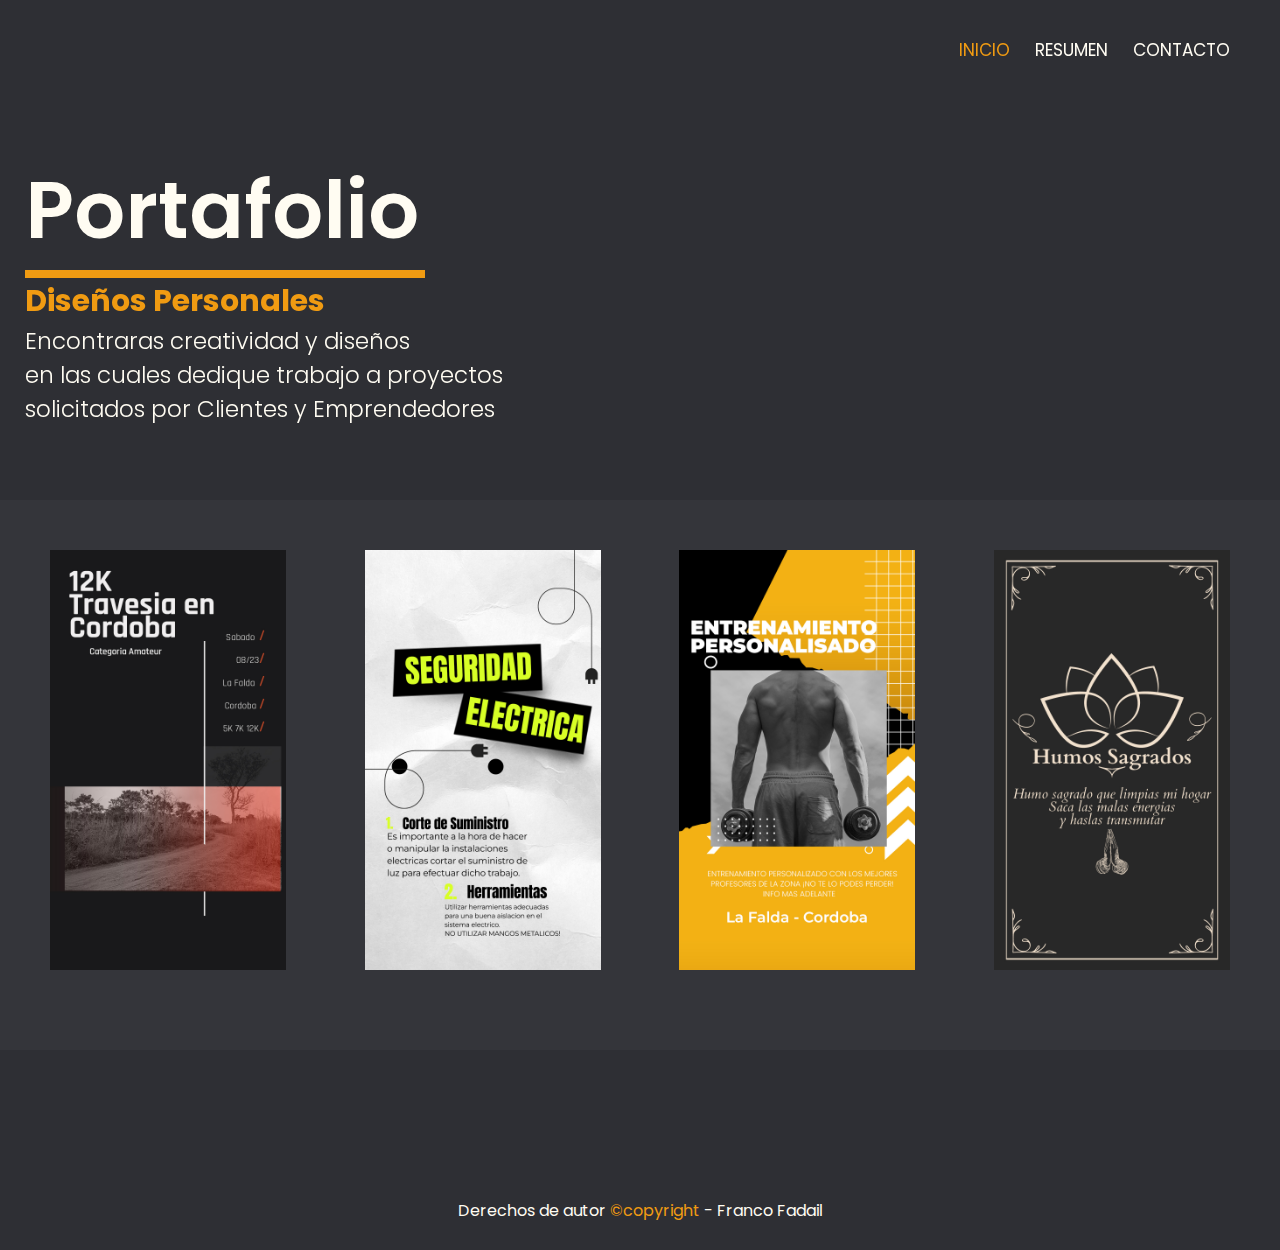
<file: portafolio.html>
<html lang="en">
<head>
    <head>
        <meta charset="UTF-8">
        <meta http-equiv="X-UA-Compatible" content="IE=edge">
        <meta name="viewport" content="width=device-width, initial-scale=1.0">
        <!--META-->
        <title>Franco Fadail - Portafolio</title>
        <link rel="icon" href="images/logos.png" sizes="96x96">
        <meta name="Franco-Fadail" content="portafolio">
        <meta name="description" content="Bienvenidos a mi portafolio aca encontraras todos mis proyectos y trabajos realizados en mi carrera como diseñador web y grafico">
        <meta name="keywords" content="HTML5, CSS, JS, META, SASS">
        <meta name="autor" content="Franco Fadail">
        <meta property="og.title" content="Franco Fadail - Portafolio">
        <meta property="og.description" content="Bienvenidos a mi portafolio aca encontraras todos mis proyectos y trabajos realizados en mi carrera como diseñador web y grafico">
        <meta property="image" content="images/logos">
        <meta property="og:image:width" content="1280">
        <meta property="og:image:height" content="720">
        <meta name="robots" content="index, follow">
        <meta name="robots" content="noindex, nofollow">
        <meta name="date" content="2023-05-04">
        <meta property="og:type" content="portafolio">
        <meta property="og:type" content="article">
        <!--FUENTE-->
        <link rel="preconnect" href="https://fonts.googleapis.com">
        <link rel="preconnect" href="https://fonts.gstatic.com" crossorigin>
        <link href="https://fonts.googleapis.com/css2?family=Poppins:wght@300;400;500;600;700&display=swap" rel="stylesheet">
        <!--ICONOS y ANIMACIONES-->
        <link href="https://unpkg.com/aos@2.3.1/dist/aos.css" rel="stylesheet">
        <!--CSS-->
        <link rel="stylesheet" href="css/estilos.css">
    </head>
</head>
<body>
<!--Navegador Start-->
<header id="portafolio" >
    <div class="menu" data-aos="fade-left">
        <nav>
            <ul>
                <li><a href="index.html"><span>INICIO</span></a></li>
                <li><a href="resumen.html">RESUMEN</a></li>
                <li><a href="formulario.html">CONTACTO</a></li>
            </ul>
        </nav>
    </div>
</header>
<!--Navegador End-->

<div class="main-portafolio">
    <div class="portafolio-text">
        <h1 data-aos="fade-right">Portafolio</h1>
        <h5 data-aos="fade-right">Diseños Personales</h5>
        <p data-aos="fade-right">Encontraras creatividad y diseños
        <br>
        en las cuales dedique trabajo a proyectos 
        <br>
        solicitados por Clientes y Emprendedores
        </p>
    </div>
</div>

<div class="contenedor-bg">
    <div class="contenedor-portafolio">
        <div class="portafolio-item" data-aos="flip-left">
            <img src="images/Index-Creatividad/box1.svg" alt="" class="img-item">
                <div class="item-text">
                    <h3>Carrera 12k</h3>
                    <p>Carrera de 12km en la cual se va a  desarrollar en la localidad de la falda- cordoba en octubre proximo a correrse</p>
                </div>
        </div>
        <div class="portafolio-item" data-aos="flip-right">
            <img src="images/Index-Creatividad/box2.svg" alt="" class="img-item">
                <div class="item-text">
                    <h3>Seguridad Electrica</h3>
                    <p>Un instrutivo para la seguridad electrica, muy importante cartel para un cliente que hace electricidad domiciliaria</p>
                </div>
        </div>
        <div class="portafolio-item" data-aos="flip-left">
            <img src="images/Index-Creatividad/box3.svg" alt="" class="img-item">
                <div class="item-text">
                    <h3>Entrenamiento Personalizado</h3>
                    <p>Entrenar siempre es parte de nuestra salud y por eso un cliente que entrena para personas que quieran llegar a una meta</p>
                </div>
        </div>
        <div class="portafolio-item" data-aos="flip-right">
            <img src="images/Index-Creatividad/box4.svg" alt="" class="img-item">
                <div class="item-text">
                    <h3>Humos Sagrados</h3>
                    <p>Es una empresa que vende distintos tipos de productos para tus energias malas y alinear tus chacras con sus variedades de productos </p>
                </div>
        </div>
    </div>
    
</div>

<!--Footer Start-->
<div class="footer">
    <h1 data-aos="fade-down"><span>F</span>RANCO <span>F</span>ADAIL</h1>

    <div class="footer-redes" data-aos="fade-right">
        <a href="https://www.facebook.com/francofadail/" target="_blank"><img src="images/Index-redes/facebook.svg" alt="Facebook"></a>
        <a href="https://www.instagram.com/franco.fada/" target="_blank"><img src="images/Index-redes/instagram.svg" alt="Instagram"></a>
        
    </div>
    <p class="footer-autor">Derechos de autor <span>&copy;copyright</span> - Franco Fadail </p>
</div>
<!--Footer End-->

<!--ANIMACIONES-->
<script src="https://unpkg.com/aos@2.3.1/dist/aos.js"></script><script> AOS.init();</script>
</body>
</html>
</file>
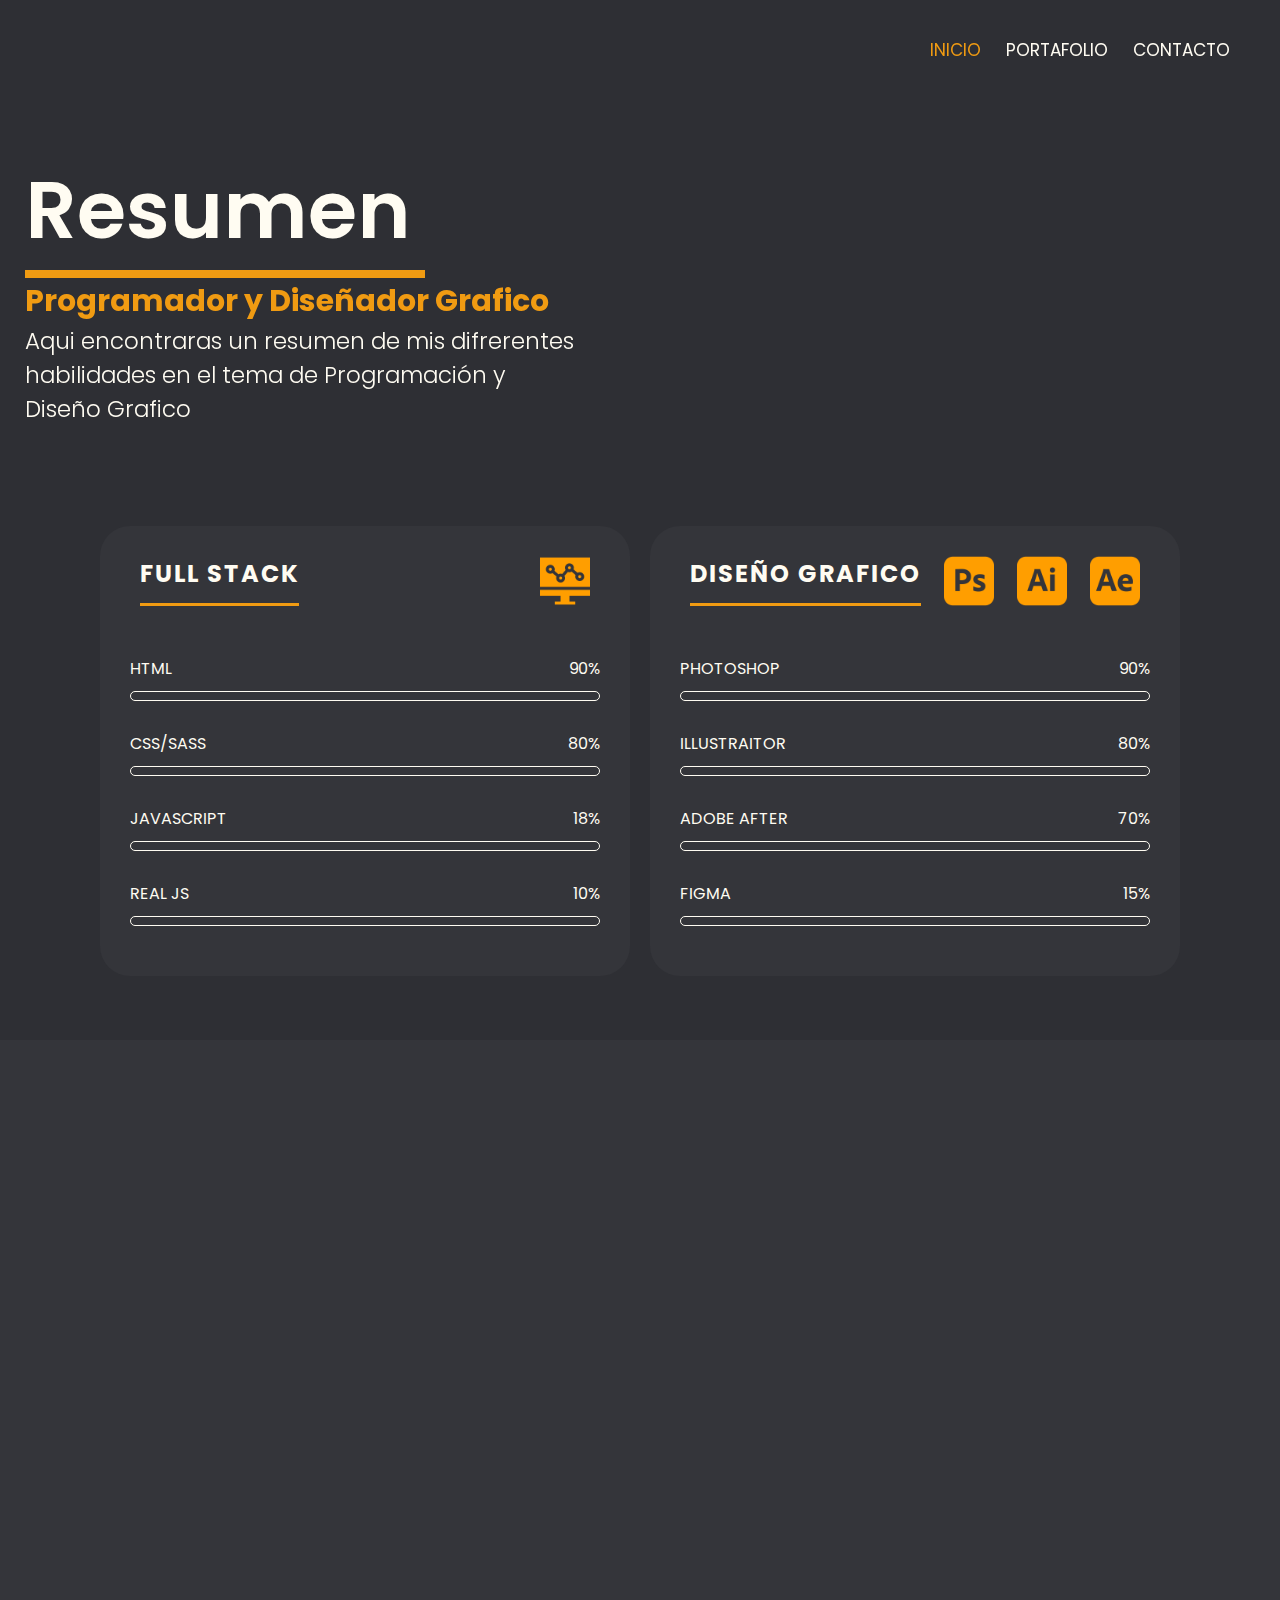
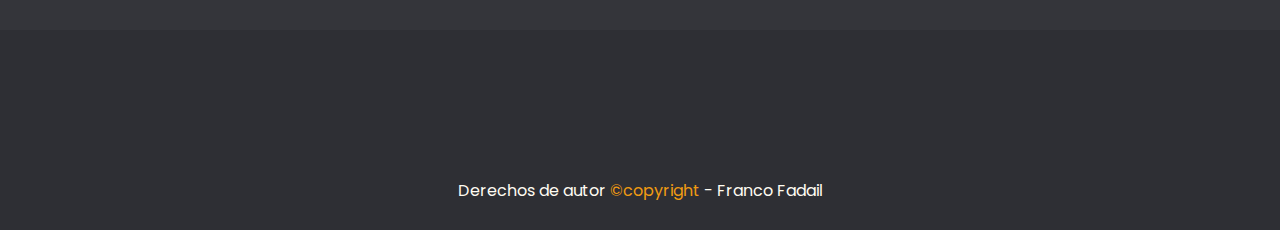
<file: resumen.html>
<html lang="en">
    <head>
        <meta charset="UTF-8">
        <meta http-equiv="X-UA-Compatible" content="IE=edge">
        <meta name="viewport" content="width=device-width, initial-scale=1.0">
        <!--META-->
        <title>Franco Fadail - Resumen</title>
        <link rel="icon" href="images/logos.png" sizes="96x96">
        <meta name="Franco-Fadail" content="resumen">
        <meta name="description" content="Bienvenidos a mi portafolio aca encontraras todos mis proyectos ytrabajosrealizados en mi carrera como diseñador web y grafico">
        <meta name="keywords" content="HTML5, CSS, JS, META, SASS">
        <meta name="autor" content="Franco Fadail">
        <meta property="og.title" content="Franco Fadail - Resumen">
        <meta property="og.description" content="Bienvenidos a mi portafolio aca encontraras todos mis proyectos ytrabajos realizados en mi carrera como diseñador web y grafico">
        <meta property="image" content="images/logos">
        <meta property="og:image:width" content="1280">
        <meta property="og:image:height" content="720">
        <meta name="robots" content="index, follow">
        <meta name="robots" content="noindex, nofollow">
        <meta name="date" content="2023-05-04">
        <meta property="og:type" content="portafolio">
        <meta property="og:type" content="article">
        <!--FUENTE-->
        <link rel="preconnect" href="https://fonts.googleapis.com">
        <link rel="preconnect" href="https://fonts.gstatic.com" crossorigin>
        <link href="https://fonts.googleapis.com/css2?family=Poppins:wght@300;400;500;600;700&display=swap" rel="stylesheet">
        <!--ICONOS y ANIMACIONES-->
        <link href="https://unpkg.com/aos@2.3.1/dist/aos.css" rel="stylesheet">
        <!--CSS--> 
        <link rel="stylesheet" href="css/estilos.css">
    </head>
<body>
    <!--Navegador Start-->
<header id="resumen" >
    <div class="menu" data-aos="fade-left">
        <nav>
            <ul>
                <li><a href="index.html"><span>INICIO</span></a></li>
                <li><a href="portafolio.html">PORTAFOLIO</a></li>
                <li><a href="formulario.html">CONTACTO</a></li>
                
            </ul>
        </nav>
    </div>
</header>
<!--Navegador End-->
<!--MAIN Start-->
<div class="primario-resumen" >
    <div class="resumen-titulo">
        <h1 data-aos="fade-right">Resumen</h1>
        <h5 data-aos="fade-right">Programador y Diseñador Grafico</h5>
        <p data-aos="fade-right">Aqui encontraras un resumen de mis difrerentes
        <br>
        habilidades en el tema de Programación y 
        <br>
        Diseño Grafico
        </p>
    </div>
    <div class="caja-resumen">
        <div class="contenedor-1" data-aos="fade-right">

            <div class="titulo">
            <h2>FULL STACK</h2>
            <img src="images/resumen/fullstack.svg" alt="">
            </div>
            <div class="fullstack">
                <div class="detalles">
                    <span>HTML</span>
                    <span>90%</span>
                </div>

                <div class="menu">
                    <div id="html-menu">
                        
                    </div>
                </div>
            </div>
            <div class="fullstack">
                <div class="detalles">
                    <span>CSS/SASS</span>
                    <span>80%</span>
                </div>

                <div class="menu">
                    <div id="css-menu">
                        
                    </div>
                </div>
            </div>
            <div class="fullstack">
                <div class="detalles">
                    <span>JAVASCRIPT</span>
                    <span>18%</span>
                </div>

                <div class="menu">
                    <div id="js-menu">
                        
                    </div>
                </div>
            </div>
            <div class="fullstack">
                <div class="detalles">
                    <span>REAL JS</span>
                    <span>10%</span>
                </div>

                <div class="menu">
                    <div id="real-menu">
                        
                    </div>
                </div>
            </div>
        </div>
        <div class="contenedor-2" data-aos="fade-left">

            <div class="titulo">
            <h2>DISEÑO GRAFICO</h2>
            <img src="images/resumen/dg1.svg" alt="">
            <img src="images/resumen/dg2.svg" alt="">
            <img src="images/resumen/dg3.svg" alt="">
            </div>
            <div class="diseño-grafico">
                <div class="detalles">
                    <span>PHOTOSHOP</span>
                    <span>90%</span>
                </div>

                <div class="menu">
                    <div id="ps-menu">
                        
                    </div>
                </div>
            </div>
            <div class="diseño-grafico">
                <div class="detalles">
                    <span>ILLUSTRAITOR</span>
                    <span>80%</span>
                </div>

                <div class="menu">
                    <div id="il-menu">
                        
                    </div>
                </div>
            </div>
            <div class="diseño-grafico">
                <div class="detalles">
                    <span>ADOBE AFTER</span>
                    <span>70%</span>
                </div>

                <div class="menu">
                    <div id="ae-menu">
                        
                    </div>
                </div>
            </div>
            <div class="diseño-grafico">
                <div class="detalles">
                    <span>FIGMA</span>
                    <span>15%</span>
                </div>

                <div class="menu">
                    <div id="fg-menu">
                        
                    </div>
                </div>
            </div>
        </div>
    </div>

</div>

<div class="secundario-resumen">
    <div class="caja-resumen">
        <div class="contenedor-3" data-aos="fade-right">

            <div class="titulo">
            <h2>EXPERIENCIAS</h2>
            <img src="images/resumen/habilidades.svg" alt="">
            </div>
            <div class="experiencia">
                <div class="detalles">
                    <span>CREATIVIDAD</span>
                    <span>90%</span>
                </div>

                <div class="menu">
                    <div id="crea-menu">
                        
                    </div>
                </div>
            </div>
            <div class="experiencia">
                <div class="detalles">
                    <span>ORGANIZACION</span>
                    <span>80%</span>
                </div>

                <div class="menu">
                    <div id="org-menu">
                        
                    </div>
                </div>
            </div>
            <div class="experiencia">
                <div class="detalles">
                    <span>EQUIPO</span>
                    <span>70%</span>
                </div>

                <div class="menu">
                    <div id="equ-menu">
                        
                    </div>
                </div>
            </div>

        </div>
        <div class="contenedor-4" data-aos="fade-left">

            <div class="titulo">
            <h2>IDIOMAS</h2>
            <img src="images/resumen/idioma.svg" alt="">
            </div>
            <div class="idiomas">
                <div class="detalles">
                    <span>ESPAÑOL (nativo)</span>
                    <span>100%</span>
                </div>

                <div class="menu">
                    <div id="esp-menu">
                        
                    </div>
                </div>
            </div>
            <div class="idiomas">
                <div class="detalles">
                    <span>INGLES</span>
                    <span>70%</span>
                </div>

                <div class="menu">
                    <div id="ing-menu">
                        
                    </div>
                </div>
            </div>

        </div>
    </div>

</div>
<!--MAIN End-->

<!--Footer Start-->
<div class="footer">
    <h1 data-aos="fade-down"><span>F</span>RANCO <span>F</span>ADAIL</h1>

    <div class="footer-redes" data-aos="fade-right">
        <a href="https://www.facebook.com/francofadail/" target="_blank"><img src="images/Index-redes/facebook.svg" alt="Facebook"></a>
        <a href="https://www.instagram.com/franco.fada/" target="_blank"><img src="images/Index-redes/instagram.svg" alt="Instagram"></a>
        
    </div>
    <p class="footer-autor">Derechos de autor <span>&copy;copyright</span> - Franco Fadail </p>
</div>
<!--Footer End-->

<!--ANIMACIONES-->
<script src="https://unpkg.com/aos@2.3.1/dist/aos.js"></script><script> AOS.init();</script>
</body>
</html>
</file>
<file: css/estilos.css>
@charset "UTF-8";
* {
  padding: 0;
  margin: 0;
  box-sizing: border-box;
}

html {
  scroll-behavior: smooth;
}

body {
  font-family: "Poppins", sans-serif;
}

#index {
  width: 100%;
  height: 80px;
  background-color: #2e2f34;
  z-index: 1;
  padding: 50px;
  display: flex;
  justify-content: space-between;
  align-items: center;
  justify-content: end;
}
#index .menu #btn-menu {
  display: none;
}
#index .menu nav {
  display: flex;
  margin-right: 10px;
}
#index .menu nav img {
  display: none;
}
#index .menu nav ul {
  display: flex;
}
#index .menu nav ul li {
  list-style: none;
  margin-left: 25px;
}
#index .menu nav ul li a {
  text-decoration: none;
  font-size: 17px;
  font-weight: 400;
  color: #fffcf2;
  transition: all 200ms;
}
#index .menu nav ul li a span {
  color: #f09b12;
}
#index .menu nav ul li a:hover {
  border-bottom: 5px solid #f09b12;
  color: #f09b12;
}

main {
  width: 100%;
  height: 590px;
  background-color: #2e2f34;
}
main .cover-side {
  width: 100%;
  height: 100%;
  display: grid;
  grid-template-columns: repeat(2, 1fr);
  grid-template-rows: 1fr;
  grid-template-areas: "izquierda derecha";
}
main .cover-side .cover-left {
  grid-area: izquierda;
  display: flex;
  align-items: center;
  padding: 0 50px;
}
main .cover-side .cover-left .text h1 {
  font-weight: 600;
  font-size: 130px;
  color: #f09b12;
  margin-top: -60px;
}
main .cover-side .cover-left .text h1 span {
  font-weight: 600;
  font-size: 58px;
  color: #fffcf2;
}
main .cover-side .cover-left .text a {
  padding: 15px 80px;
  text-decoration: none;
  background-color: transparent;
  border: 2px solid #f09b12;
  font-size: 35px;
  font-weight: 300;
  color: #f09b12;
  cursor: pointer;
  box-shadow: 1px 1px 25px -12px #f09b12;
  transition: all 300ms;
}
main .cover-side .cover-left .text a:hover {
  box-shadow: 1px 1px 25px -6px #f09b12;
}
main .cover-side .cover-right {
  grid-area: derecha;
  width: 100%;
  height: 100%;
  display: flex;
  flex-direction: column;
  justify-content: center;
}
main .cover-side .cover-right .read-menu {
  display: flex;
  flex-direction: column;
  justify-content: center;
}
main .cover-side .cover-right .read-menu h3 {
  color: #f09b12;
  font-weight: 300;
  font-size: 24px;
}
main .cover-side .cover-right .read-menu h2 {
  color: #fffcf2;
  font-weight: 700;
  font-size: 36px;
}
main .cover-side .cover-right .read-menu p {
  color: #fffcf2;
  font-weight: 300;
  font-size: 20px;
}
main .cover-side .cover-right .row {
  display: flex;
  margin-top: 20px;
  margin-left: 100px;
  gap: 10px;
}
main .cover-side .cover-right .row a {
  color: #f09b12;
}
main .cover-side .cover-right .row a img {
  width: 30px;
}
main .cover-side .cover-right .row h6 {
  color: #f09b12;
  font-weight: 300;
  font-size: 22px;
}

.Servicios {
  width: 100%;
  height: 660px;
  background-color: #34353a;
  display: flex;
  flex-direction: column;
  align-items: center;
}
.Servicios .servicios-text {
  display: flex;
  flex-direction: column;
  align-items: center;
  margin-top: 30px;
}
.Servicios .servicios-text h1 {
  font-size: 30px;
  font-weight: 400;
  color: #f09b12;
}
.Servicios .servicios-text h3 {
  font-size: 48px;
  font-weight: 500;
  color: #fffcf2;
}
.Servicios .servicios-text p {
  text-align: center;
  font-size: 20px;
  font-weight: 400;
  color: #fffcf2;
}
.Servicios .servicios-conteiner {
  margin-top: 20px;
  display: flex;
  gap: 80px;
}
.Servicios .servicios-conteiner .box1 {
  width: 300px;
  height: 300px;
  background-color: #2e2f34;
  padding: 18px 10px 10px 10px;
  display: flex;
  flex-direction: column;
  align-items: center;
  justify-content: center;
  transition: all 500ms;
}
.Servicios .servicios-conteiner .box1 img {
  width: 300px;
}
.Servicios .servicios-conteiner .box1 h3 {
  font-weight: 600;
  font-size: 24px;
  color: #fffcf2;
}
.Servicios .servicios-conteiner .box1 h3 span {
  font-weight: 700;
  font-size: 30px;
  color: #f09b12;
}
.Servicios .servicios-conteiner .box1:hover {
  background-color: #f09b12;
}
.Servicios .servicios-conteiner .box1:hover h3 span {
  color: #2e2f34;
}
.Servicios .servicios-conteiner .box2 {
  width: 300px;
  height: 300px;
  background-color: #2e2f34;
  padding: 18px 10px 10px 10px;
  display: flex;
  flex-direction: column;
  align-items: center;
  justify-content: center;
  transition: all 500ms;
}
.Servicios .servicios-conteiner .box2 img {
  width: 150px;
}
.Servicios .servicios-conteiner .box2 h3 {
  font-weight: 600;
  font-size: 24px;
  color: #fffcf2;
}
.Servicios .servicios-conteiner .box2 h3 span {
  font-weight: 700;
  font-size: 30px;
  color: #f09b12;
}
.Servicios .servicios-conteiner .box2:hover {
  background-color: #f09b12;
}
.Servicios .servicios-conteiner .box2:hover h3 span {
  color: #2e2f34;
}
.Servicios .servicios-conteiner .box3 {
  width: 300px;
  height: 300px;
  background-color: #2e2f34;
  padding: 10px 10px 10px 10px;
  display: flex;
  flex-direction: column;
  align-items: center;
  justify-content: center;
  transition: all 500ms;
}
.Servicios .servicios-conteiner .box3 img {
  width: 150px;
}
.Servicios .servicios-conteiner .box3 h3 {
  font-weight: 600;
  font-size: 24px;
  color: #fffcf2;
}
.Servicios .servicios-conteiner .box3 h3 span {
  font-weight: 700;
  font-size: 30px;
  color: #f09b12;
}
.Servicios .servicios-conteiner .box3:hover {
  background-color: #f09b12;
}
.Servicios .servicios-conteiner .box3:hover h3 span {
  color: #2e2f34;
}
.Servicios .servicios-button a {
  position: relative;
  top: 20px;
  padding: 5px 60px;
  text-decoration: none;
  background-color: transparent;
  border: 2px solid #f09b12;
  font-size: 30px;
  font-weight: 300;
  color: #f09b12;
  cursor: pointer;
  transition: all 300ms;
}
.Servicios .servicios-button a:hover {
  box-shadow: 1px 1px 25px -6px #f09b12;
}

.Creatividad {
  width: 100%;
  height: 1050px;
  background-color: #2e2f34;
  display: flex;
  flex-direction: column;
  align-items: center;
}
.Creatividad .creatividad-text {
  display: flex;
  flex-direction: column;
  align-items: center;
  margin-top: 30px;
}
.Creatividad .creatividad-text h1 {
  font-size: 30px;
  font-weight: 400;
  color: #f09b12;
}
.Creatividad .creatividad-text h3 {
  font-size: 48px;
  font-weight: 500;
  color: #fffcf2;
}
.Creatividad .creatividad-text p {
  text-align: center;
  font-size: 20px;
  font-weight: 400;
  color: #fffcf2;
}
.Creatividad .creatividad-cont {
  margin-top: 20px;
  display: flex;
  width: 900px;
  height: 630px;
}
.Creatividad .creatividad-cont img {
  width: 0;
  background-color: #f09b12;
  border: 2px solid #f09b12;
  flex-grow: 1;
  object-fit: cover;
  opacity: 0.5;
  transition: all 400ms;
}
.Creatividad .creatividad-cont img:hover {
  cursor: pointer;
  width: 300px;
  opacity: 1;
  object-fit: contain;
}
.Creatividad .creatividad-button a {
  position: relative;
  top: 40px;
  padding: 5px 60px;
  text-decoration: none;
  background-color: transparent;
  border: 2px solid #f09b12;
  font-size: 30px;
  font-weight: 300;
  color: #f09b12;
  cursor: pointer;
  transition: all 300ms;
}
.Creatividad .creatividad-button a:hover {
  box-shadow: 1px 1px 25px -6px #f09b12;
}

.Contactos {
  width: 100%;
  height: 660px;
  background-color: #34353a;
  display: flex;
  flex-direction: column;
  align-items: center;
}
.Contactos .contactos-text {
  display: flex;
  flex-direction: column;
  align-items: center;
  margin-top: 30px;
}
.Contactos .contactos-text h1 {
  font-size: 30px;
  font-weight: 400;
  color: #f09b12;
}
.Contactos .contactos-text h3 {
  font-size: 48px;
  font-weight: 500;
  color: #fffcf2;
}
.Contactos .contactos-text p {
  text-align: center;
  font-size: 20px;
  font-weight: 400;
  color: #fffcf2;
}
.Contactos .contactos-data {
  margin-top: 60px;
  display: flex;
  flex-direction: column;
  gap: 30px;
}
.Contactos .contactos-data .email {
  background-color: #2e2f34;
  width: 400px;
  height: 50px;
  display: flex;
  align-items: center;
  justify-content: center;
  gap: 30px;
  transition: all 800ms;
}
.Contactos .contactos-data .email img {
  width: 40px;
}
.Contactos .contactos-data .email h5 {
  color: #fffcf2;
  font-weight: 300;
  font-size: 20px;
}
.Contactos .contactos-data .email:hover {
  background-color: #f09b12;
}
.Contactos .contactos-data .linkedin {
  background-color: #2e2f34;
  width: 400px;
  height: 50px;
  display: flex;
  align-items: center;
  justify-content: center;
  gap: 30px;
  transition: all 800ms;
}
.Contactos .contactos-data .linkedin img {
  width: 40px;
}
.Contactos .contactos-data .linkedin h5 {
  color: #fffcf2;
  font-weight: 300;
  font-size: 20px;
}
.Contactos .contactos-data .linkedin:hover {
  background-color: #f09b12;
}
.Contactos .contactos-data .telefono {
  background-color: #2e2f34;
  width: 400px;
  height: 50px;
  display: flex;
  align-items: center;
  justify-content: center;
  gap: 30px;
  transition: all 800ms;
}
.Contactos .contactos-data .telefono img {
  width: 40px;
}
.Contactos .contactos-data .telefono h5 {
  color: #fffcf2;
  font-weight: 300;
  font-size: 20px;
}
.Contactos .contactos-data .telefono:hover {
  background-color: #f09b12;
}
.Contactos .contacto-button {
  margin-top: 50px;
}
.Contactos .contacto-button a {
  top: 20px;
  padding: 5px 60px;
  text-decoration: none;
  background-color: transparent;
  border: 2px solid #f09b12;
  font-size: 35px;
  font-weight: 300;
  color: #f09b12;
  cursor: pointer;
  box-shadow: 1px 1px 25px -12px #f09b12;
  transition: all 300ms;
}
.Contactos .contacto-button a:hover {
  box-shadow: 1px 1px 25px -6px #f09b12;
}

#resumen {
  width: 100%;
  height: 80px;
  background-color: #2e2f34;
  padding: 50px;
  display: flex;
  justify-content: end;
  align-items: center;
}
#resumen .menu nav {
  display: flex;
}
#resumen .menu nav ul {
  display: flex;
}
#resumen .menu nav ul li {
  list-style: none;
  margin-left: 25px;
}
#resumen .menu nav ul li a {
  text-decoration: none;
  font-size: 17px;
  font-weight: 400;
  color: #fffcf2;
  transition: all 200ms;
}
#resumen .menu nav ul li a span {
  color: #f09b12;
}
#resumen .menu nav ul li a:hover {
  border-bottom: 5px solid #f09b12;
  color: #f09b12;
}

.primario-resumen {
  background-color: #2e2f34;
  width: 100%;
  height: 940px;
}
.primario-resumen .resumen-titulo {
  padding-top: 50px;
  padding-left: 25px;
}
.primario-resumen .resumen-titulo h1 {
  font-weight: 600;
  font-size: 80px;
  color: #fffcf2;
  border-bottom: 8px solid #f09b12;
  width: 400px;
}
.primario-resumen .resumen-titulo h5 {
  font-weight: 700;
  font-size: 30px;
  color: #f09b12;
}
.primario-resumen .resumen-titulo p {
  font-weight: 300;
  font-size: 23px;
  color: #fffcf2;
}
.primario-resumen .caja-resumen {
  width: 100%;
  padding: 100px;
  display: flex;
  gap: 20px;
}
.primario-resumen .caja-resumen .contenedor-1 {
  width: 100%;
  padding: 30px 30px 50px;
  background-color: #34353a;
  border-radius: 30px;
  color: #fffcf2;
}
.primario-resumen .caja-resumen .contenedor-1 .titulo {
  display: flex;
  justify-content: space-between;
  padding: 0 10px 0 10px;
  margin-bottom: 50px;
}
.primario-resumen .caja-resumen .contenedor-1 .titulo h2 {
  color: #fffcf2;
  font-weight: 700;
  border-bottom: 3px solid #f09b12;
  letter-spacing: 2px;
}
.primario-resumen .caja-resumen .contenedor-1 .titulo img {
  width: 50px;
}
.primario-resumen .caja-resumen .contenedor-1 .fullstack:not(:last-child) {
  margin-bottom: 30px;
}
.primario-resumen .caja-resumen .contenedor-1 .fullstack .detalles {
  width: 100%;
  display: flex;
  justify-content: space-between;
  margin-bottom: 10px;
}
.primario-resumen .caja-resumen .contenedor-1 .fullstack .menu {
  position: relative;
  border: 1px solid #fffcf2;
  border-radius: 20px;
}
.primario-resumen .caja-resumen .contenedor-1 .fullstack .menu div {
  position: relative;
  width: 0;
  height: 8px;
  border-radius: 10px;
  background-color: #fffcf2;
}
.primario-resumen .caja-resumen .contenedor-1 .fullstack .menu #html-menu {
  animation: html-barra 2s forwards;
}
.primario-resumen .caja-resumen .contenedor-1 .fullstack .menu #css-menu {
  animation: css-barra 2s forwards;
}
.primario-resumen .caja-resumen .contenedor-1 .fullstack .menu #js-menu {
  animation: js-barra 2s forwards;
}
.primario-resumen .caja-resumen .contenedor-1 .fullstack .menu #real-menu {
  animation: real-barra 2s forwards;
}
.primario-resumen .caja-resumen .contenedor-2 {
  width: 100%;
  padding: 30px 30px 50px;
  background-color: #34353a;
  border-radius: 30px;
  color: #fffcf2;
}
.primario-resumen .caja-resumen .contenedor-2 .titulo {
  display: flex;
  justify-content: space-between;
  padding: 0 10px 0 10px;
  margin-bottom: 50px;
}
.primario-resumen .caja-resumen .contenedor-2 .titulo h2 {
  color: #fffcf2;
  font-weight: 700;
  border-bottom: 3px solid #f09b12;
  letter-spacing: 2px;
}
.primario-resumen .caja-resumen .contenedor-2 .titulo img {
  width: 50px;
}
.primario-resumen .caja-resumen .contenedor-2 .diseño-grafico:not(:last-child) {
  margin-bottom: 30px;
}
.primario-resumen .caja-resumen .contenedor-2 .diseño-grafico .detalles {
  width: 100%;
  display: flex;
  justify-content: space-between;
  margin-bottom: 10px;
}
.primario-resumen .caja-resumen .contenedor-2 .diseño-grafico .menu {
  position: relative;
  border: 1px solid #fffcf2;
  border-radius: 20px;
}
.primario-resumen .caja-resumen .contenedor-2 .diseño-grafico .menu div {
  position: relative;
  width: 0;
  height: 8px;
  border-radius: 10px;
  background-color: #fffcf2;
}
.primario-resumen .caja-resumen .contenedor-2 .diseño-grafico .menu #ps-menu {
  animation: ps-barra 2s forwards;
}
.primario-resumen .caja-resumen .contenedor-2 .diseño-grafico .menu #il-menu {
  animation: il-barra 2s forwards;
}
.primario-resumen .caja-resumen .contenedor-2 .diseño-grafico .menu #ae-menu {
  animation: ae-barra 2s forwards;
}
.primario-resumen .caja-resumen .contenedor-2 .diseño-grafico .menu #fg-menu {
  animation: fg-barra 2s forwards;
}

.secundario-resumen {
  width: 100%;
  height: 590px;
  background-color: #34353a;
}
.secundario-resumen .caja-resumen {
  width: 100%;
  padding: 100px;
  display: flex;
  gap: 20px;
}
.secundario-resumen .caja-resumen .contenedor-3 {
  width: 100%;
  padding: 30px 30px 50px;
  background-color: #2e2f34;
  border-radius: 30px;
  color: #fffcf2;
}
.secundario-resumen .caja-resumen .contenedor-3 .titulo {
  display: flex;
  justify-content: space-between;
  padding: 0 10px 0 10px;
  margin-bottom: 50px;
}
.secundario-resumen .caja-resumen .contenedor-3 .titulo h2 {
  color: #fffcf2;
  font-weight: 700;
  border-bottom: 3px solid #f09b12;
  letter-spacing: 2px;
}
.secundario-resumen .caja-resumen .contenedor-3 .titulo img {
  width: 50px;
}
.secundario-resumen .caja-resumen .contenedor-3 .experiencia:not(:last-child) {
  margin-bottom: 30px;
}
.secundario-resumen .caja-resumen .contenedor-3 .experiencia .detalles {
  width: 100%;
  display: flex;
  justify-content: space-between;
  margin-bottom: 10px;
}
.secundario-resumen .caja-resumen .contenedor-3 .experiencia .menu {
  position: relative;
  border: 1px solid #fffcf2;
  border-radius: 20px;
}
.secundario-resumen .caja-resumen .contenedor-3 .experiencia .menu div {
  position: relative;
  width: 0;
  height: 8px;
  border-radius: 10px;
  background-color: #fffcf2;
}
.secundario-resumen .caja-resumen .contenedor-3 .experiencia .menu #crea-menu {
  animation: crea-barra 2s forwards;
}
.secundario-resumen .caja-resumen .contenedor-3 .experiencia .menu #org-menu {
  animation: org-barra 2s forwards;
}
.secundario-resumen .caja-resumen .contenedor-3 .experiencia .menu #equ-menu {
  animation: equ-barra 2s forwards;
}
.secundario-resumen .caja-resumen .contenedor-4 {
  width: 100%;
  padding: 30px 30px 50px;
  background-color: #2e2f34;
  border-radius: 30px;
  color: #fffcf2;
}
.secundario-resumen .caja-resumen .contenedor-4 .titulo {
  display: flex;
  justify-content: space-between;
  padding: 0 10px 0 10px;
  margin-bottom: 50px;
}
.secundario-resumen .caja-resumen .contenedor-4 .titulo h2 {
  color: #fffcf2;
  font-weight: 700;
  border-bottom: 3px solid #f09b12;
  letter-spacing: 2px;
}
.secundario-resumen .caja-resumen .contenedor-4 .titulo img {
  width: 50px;
}
.secundario-resumen .caja-resumen .contenedor-4 .idiomas:not(:last-child) {
  margin-bottom: 30px;
}
.secundario-resumen .caja-resumen .contenedor-4 .idiomas .detalles {
  width: 100%;
  display: flex;
  justify-content: space-between;
  margin-bottom: 10px;
}
.secundario-resumen .caja-resumen .contenedor-4 .idiomas .menu {
  position: relative;
  border: 1px solid #fffcf2;
  border-radius: 20px;
}
.secundario-resumen .caja-resumen .contenedor-4 .idiomas .menu div {
  position: relative;
  width: 0;
  height: 8px;
  border-radius: 10px;
  background-color: #fffcf2;
}
.secundario-resumen .caja-resumen .contenedor-4 .idiomas .menu #esp-menu {
  animation: esp-barra 2s forwards;
}
.secundario-resumen .caja-resumen .contenedor-4 .idiomas .menu #ing-menu {
  animation: ing-barra 2s forwards;
}

#portafolio {
  width: 100%;
  height: 80px;
  background-color: #2e2f34;
  padding: 50px;
  display: flex;
  justify-content: end;
  align-items: center;
}
#portafolio .menu nav {
  display: flex;
}
#portafolio .menu nav ul {
  display: flex;
}
#portafolio .menu nav ul li {
  list-style: none;
  margin-left: 25px;
}
#portafolio .menu nav ul li a {
  text-decoration: none;
  font-size: 17px;
  font-weight: 400;
  color: #fffcf2;
  transition: all 200ms;
}
#portafolio .menu nav ul li a span {
  color: #f09b12;
}
#portafolio .menu nav ul li a:hover {
  border-bottom: 5px solid #f09b12;
  color: #f09b12;
}

.main-portafolio {
  width: 100%;
  height: 400px;
  background-color: #2e2f34;
}
.main-portafolio .portafolio-text {
  padding-top: 50px;
  padding-left: 25px;
}
.main-portafolio .portafolio-text h1 {
  font-weight: 600;
  font-size: 80px;
  color: #fffcf2;
  border-bottom: 8px solid #f09b12;
  width: 400px;
}
.main-portafolio .portafolio-text h5 {
  font-weight: 700;
  font-size: 30px;
  color: #f09b12;
}
.main-portafolio .portafolio-text p {
  font-weight: 300;
  font-size: 23px;
  color: #fffcf2;
}

.contenedor-bg {
  height: 550px;
  background-color: #34353a;
  padding: 50px;
}
.contenedor-bg .contenedor-portafolio {
  display: flex;
  justify-content: space-between;
}
.contenedor-bg .contenedor-portafolio img {
  width: 100%;
}
.contenedor-bg .contenedor-portafolio .portafolio-item {
  width: 20%;
  position: relative;
  overflow: hidden;
}
.contenedor-bg .contenedor-portafolio .portafolio-item:hover .item-text {
  transform: translateY(0%);
}
.contenedor-bg .contenedor-portafolio .portafolio-item:hover .img-item {
  transform: scale(1.1);
}
.contenedor-bg .contenedor-portafolio .item-text {
  position: absolute;
  bottom: 0;
  padding: 20px;
  background-color: rgba(46, 47, 52, 0.7);
  transform: translateY(100%);
  transition: all 500ms ease-out;
}
.contenedor-bg .contenedor-portafolio .item-text h3 {
  color: #f09b12;
}
.contenedor-bg .contenedor-portafolio .item-text p {
  color: #fffcf2;
}

#sobremi {
  width: 100%;
  height: 80px;
  background-color: #2e2f34;
  padding: 50px;
  display: flex;
  justify-content: end;
  align-items: center;
}
#sobremi .menu nav {
  display: flex;
}
#sobremi .menu nav ul {
  display: flex;
}
#sobremi .menu nav ul li {
  list-style: none;
  margin-left: 25px;
}
#sobremi .menu nav ul li a {
  text-decoration: none;
  font-size: 17px;
  font-weight: 400;
  color: #fffcf2;
  transition: all 200ms;
}
#sobremi .menu nav ul li a span {
  color: #f09b12;
}
#sobremi .menu nav ul li a:hover {
  border-bottom: 5px solid #f09b12;
  color: #f09b12;
}

.main-sobremi .contenedor-principal {
  width: 100%;
  height: 441px;
  background-color: #2e2f34;
  display: flex;
  flex-direction: column;
  justify-content: center;
  padding: 40px;
}
.main-sobremi .contenedor-principal .titulo h1 {
  font-weight: 600;
  font-size: 80px;
  color: #fffcf2;
  border-bottom: 8px solid #f09b12;
  width: 400px;
}
.main-sobremi .contenedor-principal .titulo h5 {
  font-weight: 700;
  font-size: 30px;
  color: #f09b12;
}
.main-sobremi .contenedor-principal p {
  font-weight: 300;
  font-size: 23px;
  color: #fffcf2;
}
.main-sobremi img {
  width: 420px;
  border-radius: 3000px;
  border: 15px solid #34353a;
  position: absolute;
  left: 60%;
  bottom: 20px;
}
.main-sobremi .contenedor-secundario {
  width: 100%;
  height: 250px;
  background-color: #34353a;
  display: flex;
  flex-direction: column;
  justify-content: center;
  padding-left: 40px;
  padding-bottom: 50px;
}
.main-sobremi .contenedor-secundario p {
  font-weight: 500;
  font-size: 23px;
  color: #fffcf2;
}
.main-sobremi .curriculum-button {
  padding-left: 50px;
}
.main-sobremi .curriculum-button a {
  position: relative;
  top: 20px;
  padding: 5px 60px;
  text-decoration: none;
  background-color: transparent;
  border: 2px solid #f09b12;
  font-size: 30px;
  font-weight: 300;
  color: #f09b12;
  cursor: pointer;
  transition: all 300ms;
}
.main-sobremi .curriculum-button a:hover {
  box-shadow: 1px 1px 25px -6px #f09b12;
}

#formulario {
  width: 100%;
  height: 80px;
  background-color: #2e2f34;
  padding: 50px;
  display: flex;
  justify-content: end;
  align-items: center;
}
#formulario .menu nav {
  display: flex;
}
#formulario .menu nav ul {
  display: flex;
}
#formulario .menu nav ul li {
  list-style: none;
  margin-left: 25px;
}
#formulario .menu nav ul li a {
  text-decoration: none;
  font-size: 17px;
  font-weight: 400;
  color: #fffcf2;
  transition: all 200ms;
}
#formulario .menu nav ul li a span {
  color: #f09b12;
}
#formulario .menu nav ul li a:hover {
  border-bottom: 5px solid #f09b12;
  color: #f09b12;
}

.formulario-fondo {
  width: 100%;
  background-color: #2e2f34;
}
.formulario-fondo .formulario-text {
  width: 100%;
  padding: 10px;
}
.formulario-fondo .formulario-text h1 {
  color: #fffcf2;
  font-weight: 600;
}
.formulario-fondo .formulario-text p {
  font-weight: 300;
  color: #fffcf2;
  font-size: 20px;
}
.formulario-fondo .formulario {
  width: 100%;
  padding: 50px;
  background-color: #34353a;
  border: 2px solid rgba(46, 47, 52, 0.2);
}
.formulario-fondo .formulario label {
  color: #fffcf2;
  font-family: "Poppins", sans-serif;
  font-weight: 500;
}
.formulario-fondo .formulario button {
  background-color: #f09b12;
  color: #fffcf2;
}

.footer {
  width: 100%;
  height: 200px;
  background-color: #2e2f34;
  padding-top: 20px;
}
.footer h1 {
  text-align: center;
  color: #fffcf2;
  font-weight: 700;
  transition: all 300ms;
}
.footer h1 span {
  color: #f09b12;
}
.footer .footer-redes {
  padding-top: 10px;
  display: flex;
  justify-content: center;
  text-align: center;
  gap: 30px;
}
.footer .footer-redes img {
  width: 60px;
}
.footer p {
  padding-top: 10px;
  text-align: center;
  color: #fffcf2;
}
.footer p span {
  color: #f09b12;
}

/*--ANIMACIONES--*/
@keyframes html-barra {
  100% {
    width: 90%;
  }
}
@keyframes css-barra {
  100% {
    width: 80%;
  }
}
@keyframes js-barra {
  100% {
    width: 18%;
  }
}
@keyframes real-barra {
  100% {
    width: 10%;
  }
}
@keyframes ps-barra {
  100% {
    width: 90%;
  }
}
@keyframes il-barra {
  100% {
    width: 80%;
  }
}
@keyframes ae-barra {
  100% {
    width: 70%;
  }
}
@keyframes fg-barra {
  100% {
    width: 15%;
  }
}
@keyframes crea-barra {
  100% {
    width: 90%;
  }
}
@keyframes org-barra {
  100% {
    width: 80%;
  }
}
@keyframes equ-barra {
  100% {
    width: 70%;
  }
}
@keyframes esp-barra {
  100% {
    width: 100%;
  }
}
@keyframes ing-barra {
  100% {
    width: 70%;
  }
}
/*-- Responsive --*/
@media screen and (max-width: 1150px) {
  /*-- INDEX RESPONSIVE --*/
  .Servicios .servicios-conteiner .box1 {
    width: 200px;
    height: 200px;
    padding: 15px 7px 7px 7px;
  }
  .Servicios .servicios-conteiner .box1 img {
    width: 200px;
  }
  .Servicios .servicios-conteiner .box1 h3 {
    font-size: 20px;
  }
  .Servicios .servicios-conteiner .box1 h3 span {
    font-size: 26px;
  }
  .Servicios .servicios-conteiner .box2 {
    width: 200px;
    height: 200px;
    padding: 15px 7px 7px 7px;
  }
  .Servicios .servicios-conteiner .box2 img {
    width: 100px;
  }
  .Servicios .servicios-conteiner .box2 h3 {
    font-size: 20px;
  }
  .Servicios .servicios-conteiner .box2 h3 span {
    font-size: 26px;
  }
  .Servicios .servicios-conteiner .box3 {
    width: 200px;
    height: 200px;
    padding: 15px 7px 7px 7px;
  }
  .Servicios .servicios-conteiner .box3 img {
    width: 100px;
  }
  .Servicios .servicios-conteiner .box3 h3 {
    font-size: 20px;
  }
  .Servicios .servicios-conteiner .box3 h3 span {
    font-size: 26px;
  }
  /*--RESUMEN RESPONSIVE--*/
  .primario-resumen {
    background-color: #2e2f34;
    width: 100%;
    height: 940px;
  }
  .primario-resumen .resumen-titulo {
    padding-top: 50px;
    padding-left: 25px;
  }
  .primario-resumen .resumen-titulo h1 {
    font-weight: 600;
    font-size: 80px;
    color: #fffcf2;
    border-bottom: 8px solid #f09b12;
    width: 400px;
  }
  .primario-resumen .resumen-titulo h5 {
    font-weight: 700;
    font-size: 30px;
    color: #f09b12;
  }
  .primario-resumen .resumen-titulo p {
    font-weight: 300;
    font-size: 23px;
    color: #fffcf2;
  }
  .primario-resumen .caja-resumen .contenedor-1 .titulo h2 {
    font-size: 20px;
  }
  .primario-resumen .caja-resumen .contenedor-1 .titulo img {
    width: 40px;
  }
  .primario-resumen .caja-resumen .contenedor-2 .titulo h2 {
    font-size: 20px;
  }
  .primario-resumen .caja-resumen .contenedor-2 .titulo img {
    width: 40px;
  }
  .secundario-resumen .caja-resumen .contenedor-3 .titulo h2 {
    font-size: 20px;
  }
  .secundario-resumen .caja-resumen .contenedor-3 .titulo img {
    width: 40px;
  }
  .secundario-resumen .caja-resumen .contenedor-4 .titulo h2 {
    font-size: 20px;
  }
  .secundario-resumen .caja-resumen .contenedor-4 .titulo img {
    width: 40px;
  }
  /*.contenedor-bg{
      height: 1350px;
      .contenedor-portafolio{

          img{
              width:100%;
          }
          display: grid;
          justify-items: center;
          grid-template-columns: repeat(2 ,1fr);
          gap: 40px;
              .portafolio-item{
                  width: 70%;
              }  
      }
  }*/
}
@media screen and (max-width: 1030px) {
  /*--SOBRE MI RESPONSIVE--*/
  .main-sobremi .contenedor-principal {
    height: 341px;
  }
  .main-sobremi .contenedor-principal .titulo h1 {
    font-size: 60px;
    border-bottom: 4px solid #f09b12;
    width: 300px;
  }
  .main-sobremi .contenedor-principal .titulo h5 {
    font-size: 21px;
  }
  .main-sobremi .contenedor-principal p {
    font-size: 16px;
  }
  .main-sobremi img {
    width: 320px;
    border: 10px solid #34353a;
    left: 58%;
    bottom: 130px;
  }
  .main-sobremi .contenedor-secundario {
    height: 220px;
    padding-bottom: 60px;
  }
  .main-sobremi .contenedor-secundario p {
    font-size: 16px;
  }
  .main-sobremi .curriculum-button {
    padding-top: 10px;
    padding-left: 50px;
  }
  .main-sobremi .curriculum-button a {
    padding: 10px 60px;
    font-size: 20px;
  }
}
@media screen and (max-width: 900px) {
  /*-- INDEX RESPONSIVE --*/
  main {
    height: 520px;
    padding: 0px;
  }
  main .cover-side {
    grid-template-areas: "izquierda derecha";
  }
  main .cover-side .cover-left {
    align-items: center;
  }
  main .cover-side .cover-left .text h1 {
    font-size: 80px;
    margin-top: -40px;
  }
  main .cover-side .cover-left .text h1 span {
    font-size: 45px;
  }
  main .cover-side .cover-left .text a {
    padding: 8px 60px;
    font-size: 25px;
  }
  .Creatividad .creatividad-cont {
    width: 700px;
    height: 300px;
  }
  .Creatividad .creatividad-cont img:hover {
    width: 80px;
  }
  .Creatividad .creatividad-button a {
    padding: 10px 60px;
    font-size: 20px;
  }
  /*--RESUMEN RESPONSIVE--*/
  .primario-resumen {
    height: 1400px;
  }
  .primario-resumen .caja-resumen {
    flex-direction: column;
    gap: 40px;
  }
  .secundario-resumen {
    height: 830px;
  }
  .secundario-resumen .caja-resumen {
    flex-direction: column;
    gap: 40px;
  }
}
@media screen and (max-width: 830px) {
  /*-- INDEX RESPONSIVE --*/
  main {
    width: 100%;
    height: 600px;
    padding: 3px;
    padding-top: 120px;
    background-color: #2e2f34;
  }
  main .cover-side {
    text-align: start;
    display: grid;
    grid-template-areas: "izquierda derecha";
  }
  main .cover-side .cover-left {
    padding: 0 0px;
    padding-left: 15px;
    align-items: start;
  }
  main .cover-side .cover-left .text h1 {
    font-size: 100px;
    margin-top: -40px;
  }
  main .cover-side .cover-left .text h1 span {
    font-size: 45px;
  }
  main .cover-side .cover-left .text a {
    padding: 8px 60px;
    font-size: 25px;
  }
  main .cover-side .cover-right {
    padding-left: 10px;
    display: flex;
    flex-direction: column;
    justify-content: center;
    padding-bottom: 20px;
  }
  .Servicios {
    height: 520px;
  }
  .Servicios .servicios-text h3 {
    font-size: 30px;
  }
  .Servicios .servicios-text p {
    font-size: 15px;
  }
  .Servicios .servicios-conteiner {
    gap: 20px;
  }
  .Servicios .servicios-conteiner .box1 {
    padding: 10px 2px 2px 2px;
  }
  .Servicios .servicios-conteiner .box1 img {
    width: 160px;
  }
  .Servicios .servicios-conteiner .box2 {
    padding: 10px 2px 2px 2px;
  }
  .Servicios .servicios-conteiner .box2 img {
    width: 80px;
  }
  .Servicios .servicios-conteiner .box3 {
    padding: 10px 2px 2px 2px;
  }
  .Servicios .servicios-conteiner .box3 img {
    width: 80px;
  }
  .Servicios .servicios-button a {
    padding: 10px 60px;
    font-size: 20px;
  }
  .Creatividad {
    height: 680px;
  }
  .Creatividad .creatividad-text h3 {
    font-size: 30px;
  }
  .Creatividad .creatividad-text p {
    font-size: 15px;
  }
  .Creatividad .creatividad-cont {
    width: 650px;
    height: 300px;
  }
  .Creatividad .creatividad-cont img:hover {
    width: 80px;
  }
  .Creatividad .creatividad-button a {
    padding: 10px 60px;
    font-size: 20px;
  }
  .Contactos {
    height: 600px;
  }
  .Contactos .contactos-text h3 {
    font-size: 30px;
  }
  .Contactos .contactos-text p {
    font-size: 15px;
  }
  .Contactos .contactos-data .email img {
    width: 35px;
  }
  .Contactos .contactos-data .linkedin img {
    width: 35px;
  }
  .Contactos .contactos-data .telefono img {
    width: 35px;
  }
  .Contactos .contacto-button a {
    padding: 10px 60px;
    font-size: 20px;
  }
  /*--SOBRE MI RESPONSIVE--*/
  .main-sobremi img {
    width: 200px;
    border: 10px solid #34353a;
    left: 66%;
    bottom: 200px;
  }
  /*--FORMULARIOS RESPONSIVE--*/
  .formulario-text {
    margin-top: 0px;
    height: 200px;
  }
}
@media screen and (max-width: 760px) {
  #index .logo {
    display: none;
  }
  #index .menu #btn-menu {
    display: flex;
    align-items: center;
    justify-content: center;
    width: 50px;
    height: 50px;
    font-size: 25px;
    color: #fffcf2;
    background-color: rgba(240, 155, 18, 0.1);
    border-radius: 50px;
    cursor: pointer;
    transition: all 300ms;
  }
  #index .menu #btn-menu:hover {
    background-color: rgba(240, 155, 18, 0.2);
  }
  #index .menu #black-menu {
    position: fixed;
    top: 0;
    left: 0;
    width: 100%;
    height: 100vh;
    background: rgba(52, 53, 58, 0.5);
    display: none;
  }
  #index .menu nav {
    margin-right: 0px;
    position: fixed;
    top: 0;
    right: -250;
    background-color: #fffcf2;
    width: 250px;
    height: 100vh;
    padding: 40px;
    z-index: 1;
  }
  #index .menu nav img {
    display: block;
    width: 60px;
    height: 60px;
  }
  #index .menu nav ul {
    flex-direction: column;
    margin-top: 40px;
  }
  #index .menu nav ul li {
    margin-top: 30px;
    margin-left: 0;
  }
  #index .menu nav ul li a {
    color: #2e2f34;
  }
  #sobremi {
    z-index: 1;
    padding-top: 15px;
    justify-content: center;
    align-items: start;
    padding-right: 70px;
  }
  #sobremi .menu nav {
    display: flex;
    margin-right: 0px;
  }
  #sobremi .menu nav ul {
    display: flex;
  }
  #sobremi .menu nav ul li {
    list-style: none;
    margin-left: 25px;
  }
  #sobremi .menu nav ul li a {
    text-decoration: none;
    font-size: 17px;
    font-weight: 400;
    color: #fffcf2;
    transition: all 200ms;
  }
  #sobremi .menu nav ul li a span {
    color: #f09b12;
  }
  #sobremi .menu nav ul li a:hover {
    border-bottom: 5px solid #f09b12;
    color: #f09b12;
  }
  #formulario {
    z-index: 1;
    padding-top: 15px;
    justify-content: center;
    align-items: start;
    padding-right: 100px;
  }
  #formulario .menu nav {
    display: flex;
    margin-right: 0px;
  }
  #formulario .menu nav ul {
    display: flex;
  }
  #formulario .menu nav ul li {
    list-style: none;
    margin-left: 25px;
  }
  #formulario .menu nav ul li a {
    text-decoration: none;
    font-size: 17px;
    font-weight: 400;
    color: #fffcf2;
    transition: all 200ms;
  }
  #formulario .menu nav ul li a span {
    color: #f09b12;
  }
  #formulario .menu nav ul li a:hover {
    border-bottom: 5px solid #f09b12;
    color: #f09b12;
  }
  .formulario-fondo {
    width: 100%;
    background-color: #2e2f34;
  }
  .formulario-fondo .formulario-text {
    text-align: center;
    padding: 4px;
    padding-top: 60px;
  }
  .formulario-fondo .formulario-text h1 {
    color: #fffcf2;
    font-weight: 600;
  }
  .formulario-fondo .formulario-text p {
    font-weight: 300;
    color: #fffcf2;
    font-size: 20px;
  }
  .formulario-fondo .formulario {
    width: 100%;
    padding: 50px;
    background-color: #34353a;
    border: 2px solid rgba(46, 47, 52, 0.2);
  }
  .formulario-fondo .formulario label {
    color: #fffcf2;
    font-family: "Poppins", sans-serif;
    font-weight: 500;
  }
  .formulario-fondo .formulario button {
    background-color: #f09b12;
    color: #fffcf2;
  }
  #resumen {
    padding-top: 15px;
    justify-content: center;
    align-items: start;
    padding-right: 70px;
  }
  #resumen .menu nav {
    display: flex;
    margin-right: 0px;
  }
  #resumen .menu nav ul {
    display: flex;
  }
  #resumen .menu nav ul li {
    list-style: none;
    margin-left: 25px;
  }
  #resumen .menu nav ul li a {
    text-decoration: none;
    font-size: 17px;
    font-weight: 400;
    color: #fffcf2;
    transition: all 200ms;
  }
  #resumen .menu nav ul li a span {
    color: #f09b12;
  }
  #resumen .menu nav ul li a:hover {
    border-bottom: 5px solid #f09b12;
    color: #f09b12;
  }
  .primario-resumen {
    height: 1500px;
  }
  .primario-resumen .caja-resumen {
    padding: 50px;
  }
  .primario-resumen .resumen-titulo h1 {
    font-size: 60px;
    width: 300px;
  }
  .secundario-resumen .caja-resumen {
    padding: 50px;
  }
  #portafolio {
    z-index: 1;
    padding-top: 15px;
    justify-content: center;
    align-items: start;
    padding-right: 70px;
  }
  #portafolio .menu nav {
    display: flex;
    margin-right: 0px;
  }
  #portafolio .menu nav ul {
    display: flex;
  }
  #portafolio .menu nav ul li {
    list-style: none;
    margin-left: 25px;
  }
  #portafolio .menu nav ul li a {
    text-decoration: none;
    font-size: 17px;
    font-weight: 400;
    color: #fffcf2;
    transition: all 200ms;
  }
  #portafolio .menu nav ul li a span {
    color: #f09b12;
  }
  #portafolio .menu nav ul li a:hover {
    border-bottom: 5px solid #f09b12;
    color: #f09b12;
  }
  .contenedor-bg {
    height: 900px;
  }
  .contenedor-bg .contenedor-portafolio {
    display: grid;
    justify-items: center;
    grid-template-columns: repeat(2, 1fr);
    gap: 40px;
  }
  .contenedor-bg .contenedor-portafolio img {
    width: 100%;
  }
  .contenedor-bg .contenedor-portafolio .portafolio-item {
    width: 70%;
  }
}
@media screen and (max-width: 670px) {
  main {
    width: 100%;
    height: 650px;
    padding: 0px;
    padding-top: 80px;
    padding-left: 15px;
  }
  main .cover-side {
    text-align: start;
    display: grid;
    grid-template-areas: "izquierda" "derecha";
  }
  main .cover-side .cover-left {
    padding: 0 0px;
  }
  main .cover-side .cover-left .text {
    text-align: start;
    padding-left: 20px;
  }
  main .cover-side .cover-left .text h1 {
    font-size: 90px;
    margin-top: -5px;
  }
  main .cover-side .cover-left .text h1 span {
    font-size: 35px;
  }
  main .cover-side .cover-left .text a {
    padding: 8px 60px;
    font-size: 25px;
  }
  main .cover-side .cover-right {
    padding-left: 20px;
  }
  main .cover-side .cover-right .read-menu h3 {
    font-size: 24px;
  }
  main .cover-side .cover-right .read-menu h2 {
    color: #fffcf2;
    font-weight: 700;
    font-size: 36px;
  }
  main .cover-side .cover-right .read-menu p {
    color: #fffcf2;
    font-weight: 300;
    font-size: 15px;
  }
  .Servicios {
    height: 1020px;
  }
  .Servicios .servicios-text h3 {
    font-size: 30px;
  }
  .Servicios .servicios-text p {
    font-size: 15px;
  }
  .Servicios .servicios-conteiner {
    flex-direction: column;
    gap: 20px;
  }
  .Servicios .servicios-conteiner .box1 {
    width: 220px;
    height: 220px;
    padding: 15px 7px 7px 7px;
  }
  .Servicios .servicios-conteiner .box1 img {
    width: 160px;
  }
  .Servicios .servicios-conteiner .box2 {
    width: 220px;
    height: 220px;
    padding: 20px 2px 2px 2px;
  }
  .Servicios .servicios-conteiner .box2 img {
    width: 80px;
  }
  .Servicios .servicios-conteiner .box3 {
    width: 220px;
    height: 220px;
    padding: 15px 2px 2px 2px;
  }
  .Servicios .servicios-conteiner .box3 img {
    width: 80px;
  }
  .Servicios .servicios-button {
    padding-top: 10px;
  }
  .Servicios .servicios-button a {
    padding: 10px 60px;
    font-size: 20px;
  }
  .Creatividad {
    height: 680px;
  }
  .Creatividad .creatividad-text h3 {
    font-size: 30px;
  }
  .Creatividad .creatividad-text p {
    font-size: 15px;
  }
  .Creatividad .creatividad-cont {
    margin-top: 20px;
    width: 380px;
    height: 300px;
    padding: 0;
  }
  .Creatividad .creatividad-cont img:hover {
    width: 80px;
  }
  .Creatividad .creatividad-button a {
    padding: 10px 60px;
    font-size: 20px;
  }
  .Contactos {
    height: 650px;
  }
  .Contactos .contactos-text h3 {
    text-align: center;
    font-size: 30px;
  }
  .Contactos .contactos-text p {
    font-size: 15px;
  }
  .Contactos .contactos-data {
    flex-direction: column;
    align-items: center;
    gap: 20px;
  }
  .Contactos .contactos-data .email {
    width: 350px;
    height: 40px;
    gap: 30px;
  }
  .Contactos .contactos-data .email img {
    width: 30px;
  }
  .Contactos .contactos-data .email h5 {
    font-size: 15px;
  }
  .Contactos .contactos-data .linkedin {
    width: 350px;
    height: 40px;
    gap: 30px;
  }
  .Contactos .contactos-data .linkedin img {
    width: 30px;
  }
  .Contactos .contactos-data .linkedin h5 {
    font-size: 15px;
  }
  .Contactos .contactos-data .telefono {
    width: 350px;
    height: 40px;
    gap: 30px;
  }
  .Contactos .contactos-data .telefono img {
    width: 30px;
  }
  .Contactos .contactos-data .telefono h5 {
    font-size: 15px;
  }
  .footer {
    height: 200px;
  }
  .footer p {
    font-size: 15px;
  }
  .main-sobremi .contenedor-principal {
    height: 640px;
    display: flex;
    flex-direction: column;
    justify-content: start;
    align-items: center;
    padding: 0px;
    padding-top: 30px;
    text-align: center;
  }
  .main-sobremi .contenedor-principal .titulo h1 {
    font-weight: 600;
    font-size: 56px;
    color: #fffcf2;
    border-bottom: 8px solid #f09b12;
    width: 100%;
  }
  .main-sobremi .contenedor-principal .titulo h5 {
    font-size: 21px;
  }
  .main-sobremi .contenedor-principal p {
    font-weight: 300;
    font-size: 16px;
    color: #fffcf2;
  }
  .main-sobremi img {
    width: 420px;
    border-radius: 3000px;
    border: 10px solid #34353a;
    position: absolute;
    left: 18%;
    bottom: 0px;
    top: 350px;
  }
  .main-sobremi .contenedor-secundario {
    height: 400px;
    display: flex;
    flex-direction: column;
    justify-content: center;
    text-align: center;
    padding-left: 0px;
    padding-bottom: 0px;
    padding-top: 80px;
  }
  .main-sobremi .contenedor-secundario p {
    font-weight: 500;
    font-size: 16px;
    color: #fffcf2;
  }
  .main-sobremi .curriculum-button {
    padding-left: 0px;
  }
  .main-sobremi .curriculum-button a {
    top: 20px;
    padding: 10px 60px;
    font-size: 20px;
  }
  .main-portafolio {
    height: 300px;
  }
  .main-portafolio .portafolio-text {
    padding-top: 50px;
    padding-left: 25px;
  }
  .main-portafolio .portafolio-text h1 {
    font-size: 60px;
    width: 300px;
  }
  .main-portafolio .portafolio-text h5 {
    font-size: 25px;
  }
  .main-portafolio .portafolio-text p {
    font-size: 19px;
  }
  .contenedor-bg {
    height: 2550px;
  }
  .contenedor-bg .contenedor-portafolio {
    display: grid;
    justify-items: center;
    grid-template-columns: repeat(1, 1fr);
    gap: 40px;
  }
  .contenedor-bg .contenedor-portafolio img {
    width: 100%;
  }
  .contenedor-bg .contenedor-portafolio .portafolio-item {
    width: 60%;
  }
}
@media screen and (max-width: 500px) {
  .main-sobremi .contenedor-principal {
    height: 520px;
  }
  .main-sobremi img {
    width: 350px;
    border: 10px solid #34353a;
    left: 5%;
    bottom: 0px;
    top: 350px;
  }
  .main-sobremi .contenedor-secundario {
    padding-top: 100px;
  }
  .main-sobremi .curriculum-button {
    padding-left: 0px;
    padding-bottom: 0px;
    text-align: center;
  }
  .main-sobremi .curriculum-button a {
    top: 20px;
    padding: 10px 60px;
    font-size: 20px;
  }
  .main-portafolio {
    height: 250px;
  }
  .main-portafolio .portafolio-text {
    padding-top: 50px;
    padding-left: 25px;
  }
  .main-portafolio .portafolio-text h1 {
    font-size: 40px;
    width: 200px;
  }
  .main-portafolio .portafolio-text h5 {
    font-size: 20px;
  }
  .main-portafolio .portafolio-text p {
    font-size: 17px;
  }
  .contenedor-bg {
    height: 2350px;
  }
  .contenedor-bg .contenedor-portafolio {
    display: grid;
    justify-items: center;
    grid-template-columns: repeat(1, 1fr);
    gap: 40px;
  }
  .contenedor-bg .contenedor-portafolio img {
    width: 100%;
  }
  .contenedor-bg .contenedor-portafolio .portafolio-item {
    width: 100%;
  }
}

/*# sourceMappingURL=estilos.css.map */
</file>
